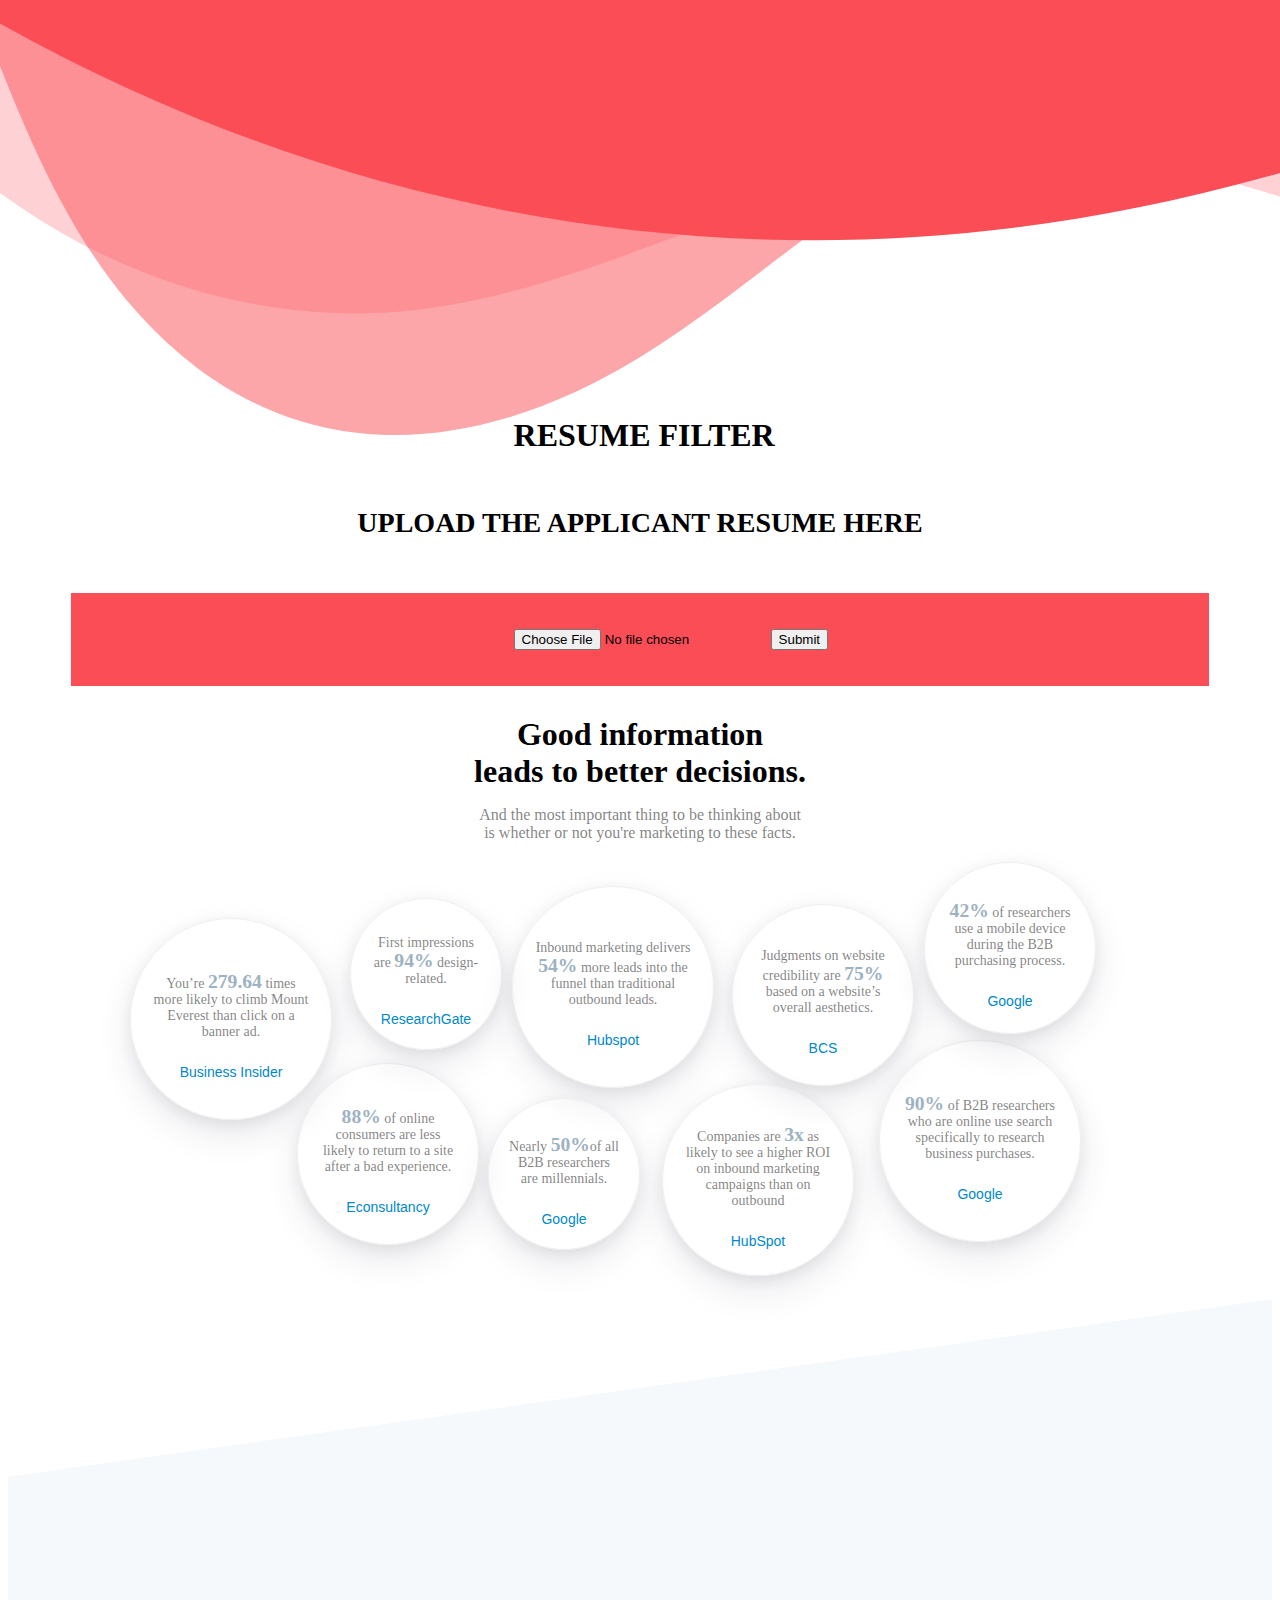
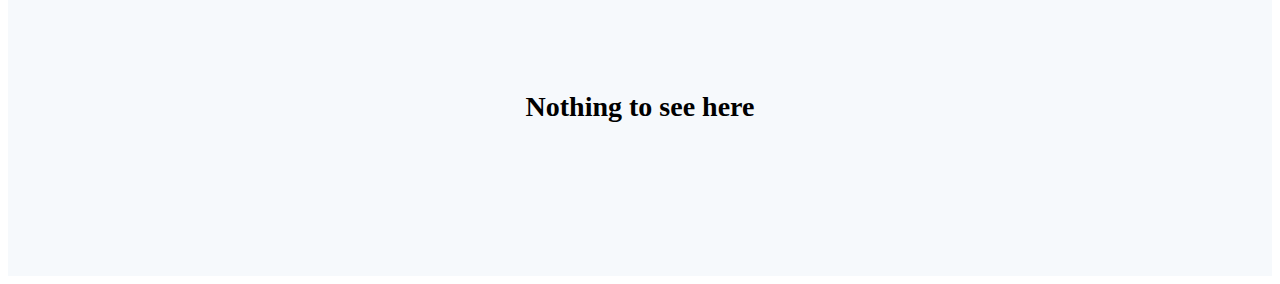
<file: templates/index.html>
<!DOCTYPE html>
<html lang="en">
<head>
    <meta charset="UTF-8">
    <title>Title</title>
</head>
<style>

    .item {
        display: flex;
        flex-direction: column;
        justify-content: center;
        align-items: center;
        width: 160px;
        height: 160px;
        border: 1px solid #efefef;
        border-radius: 50%;
        box-shadow: 0 15px 35px rgba(50,50,93,.1), 0 5px 15px rgba(0,0,0,.07);
        text-align: center;
        padding: 20px;
        position: absolute;
        opactiy: 0;
    }

    .item:nth-of-type(1)  { top: 60px; left: 80px; animation: pop-in 2.8s cubic-bezier(.17,.67,.33,.92); }
    .item:nth-of-type(2)  { top: 205px; left: 247px; width: 140px; height: 140px; animation: pop-in 3.2s cubic-bezier(.17,.67,.33,.92); }
    .item:nth-of-type(3)  { top: 40px; left: 300px; width: 110px; height: 110px; animation: pop-in 3.4s cubic-bezier(.17,.67,.33,.92); }
    .item:nth-of-type(4)  { top: 28px; left: 462px; animation: pop-in 2.7s cubic-bezier(.17,.67,.33,.92); }
    .item:nth-of-type(5)  { top: 240px; left: 438px; width: 110px; height: 110px; animation: pop-in 2.2s cubic-bezier(.17,.67,.33,.92);  }
    .item:nth-of-type(6)  { top: 46px; left: 682px; width: 140px; height: 140px; animation: pop-in 1.8s cubic-bezier(.17,.67,.33,.92); }
    .item:nth-of-type(7)  { top: 226px; left: 612px; width: 150px; height: 150px; animation: pop-in 2.8s cubic-bezier(.17,.67,.33,.92); }
    .item:nth-of-type(8)  { top: 182px; left: 829px; animation: pop-in 1.6s cubic-bezier(.17,.67,.33,.92);}
    .item:nth-of-type(9)  { top: 4px; left: 874px; width: 130px; height: 130px; animation: pop-in 1.2s cubic-bezier(.17,.67,.33,.92); }
    /* */

    /* Keyframes */
    @keyframes pop-in {
        0% { opacity: 0;transform: scale(0.1); }
        100% { opacity: 1;transform: scale(1); }
    }

    @keyframes grow-shrink {
        0% { transform: scale(0.99295); }
        50% { transform: scale(0.99695); }
        100% { transform: scale(1); }
    }

    @keyframes move-left {
        0%  { transform: translateX(1000px); }
        100% { transform: translateX(-1700px); }
    }

    @keyframes wave {
        10%  { opacity: 1; }
        50%  { opacity: 1; transform: translate3d(500px,10px,0px) scale(0.75); }
        100% { opacity: 0; transform: translate3d(-120px,150px,0px) scale(0.1); }
    }



    /* Styling and such */
    .content-wrapper {
        max-width: 1180px;
        margin: 0 auto;
        padding: 30px 0 150px;
        position: relative;
        overflow: hidden;
    }

    .item-wrapper {
        height: 450px;
        position: relative;
        padding: 0 0 80px;

    }

    .section-header {
        max-width: 750px;
        margin: 0 auto;
        text-align: center;
    }

    .source {
        font-size: 14px;
        font-family: 'Roboto', sans-serif;
        margin: 10px 0 0;
    }

    .stand-out {
        color: #9DB2C2;
        font-size: 1.4em;
        font-weight: bold;
        line-height: 1;
    }

    .nothing {
        background: #f6f9fc;
        position: relative;
        padding: 100px 0;
    }
    .nothing:before {
        content: "";
        position: absolute;
        width: 100%;
        height: 100%;
        top: -150px;
        -webkit-transform: skewY(-8deg);
        transform: skewY(-8deg);
        background-color: #f6f9fc;
        z-index: -1;
    }

    h1 {
        font-size: 32px;
        margin: 0 0 10px;
    }

    h2 {
        font-size: 28px;
        text-align: center;
        padding: 30px 0;
    }

    p {
        font-size: 16px;
        color: rgba(0,0,0,0.5);
    }

    a {
        color: #0088cc;
        text-decoration: none;
    }

    .item p {
        font-size: 14px;
    }
    .custom-shape-divider-top-1623926391 {
    position: absolute;
    top: 0;
    left: 0;
    width: 100%;
    overflow: hidden;
    line-height: 0;
}

.custom-shape-divider-top-1623926391 svg {
    position: relative;
    display: block;
    width: calc(249% + 1.3px);
    height: 500px;
}

.custom-shape-divider-top-1623926391 .shape-fill {
    fill: #FA4D56;
}</style>
<body>
<section>
    <div class="custom-shape-divider-top-1623926391">
        <svg data-name="Layer 1" xmlns="http://www.w3.org/2000/svg" viewBox="0 0 1200 120" preserveAspectRatio="none">
            <path d="M0,0V46.29c47.79,22.2,103.59,32.17,158,28,70.36-5.37,136.33-33.31,206.8-37.5C438.64,32.43,512.34,53.67,583,72.05c69.27,18,138.3,24.88,209.4,13.08,36.15-6,69.85-17.84,104.45-29.34C989.49,25,1113-14.29,1200,52.47V0Z" opacity=".25" class="shape-fill"></path>
            <path d="M0,0V15.81C13,36.92,27.64,56.86,47.69,72.05,99.41,111.27,165,111,224.58,91.58c31.15-10.15,60.09-26.07,89.67-39.8,40.92-19,84.73-46,130.83-49.67,36.26-2.85,70.9,9.42,98.6,31.56,31.77,25.39,62.32,62,103.63,73,40.44,10.79,81.35-6.69,119.13-24.28s75.16-39,116.92-43.05c59.73-5.85,113.28,22.88,168.9,38.84,30.2,8.66,59,6.17,87.09-7.5,22.43-10.89,48-26.93,60.65-49.24V0Z" opacity=".5" class="shape-fill"></path>
            <path d="M0,0V5.63C149.93,59,314.09,71.32,475.83,42.57c43-7.64,84.23-20.12,127.61-26.46,59-8.63,112.48,12.24,165.56,35.4C827.93,77.22,886,95.24,951.2,90c86.53-7,172.46-45.71,248.8-84.81V0Z" class="shape-fill"></path>
        </svg>
    </div>
</section>
<section style="margin-top: 33%">
    <h1 STYLE="margin-left: 40%">RESUME FILTER</h1>
    <h2>UPLOAD THE APPLICANT RESUME HERE</h2>
<form action = "http://localhost:5000/uploader" method = "POST"
      enctype = "multipart/form-data" style="padding-left: 35%;margin-left:5%;margin-right:5%;background:#FA4D56"><br><br>

    <input type = "file" name = "file" />
    <input type = "submit"/><br><br><br>
</form>
</section>
</body>
<footer>
    <section class="content-wrapper">
        <header class="section-header">
            <h1>Good information<br> leads to better decisions.</h1>
            <p>And the most important thing to be thinking about<br> is whether or not you're marketing to these facts.</p>
        </header>
        <div class="item-wrapper">
            <div class="item">
                <p>You’re <span class="stand-out">279.64</span> times more likely to climb Mount Everest than click on a banner ad.</p>
                <a class="source" href="http://www.businessinsider.com/its-more-likely-you-will-survive-a-plane-crash-or-win-the-lottery-than-click-a-banner-ad-2011-6" target="_blank">Business Insider</a>
            </div>
            <div class="item">
                <p><span class="stand-out">88%</span> of online consumers are less likely to return to a site after a bad experience.</p>
                <a class="source" href="https://econsultancy.com/blog/10936-site-speed-case-studies-tips-and-tools-for-improving-your-conversion-rate" target="_blank">Econsultancy</a>
            </div>
            <div class="item">
                <p>First impressions are <span class="stand-out">94%</span> design-related.</p>
                <a class="source" href="https://www.researchgate.net/publication/221516871_Trust_and_mistrust_of_online_health_sites" target="_blank">ResearchGate</a>
            </div>
            <div class="item">
                <p>Inbound marketing delivers <span class="stand-out">54%</span> more leads into the funnel than traditional outbound leads.</p>
                <a class="source" href="https://www.hubspot.com/why-go-hubspot" target="_blank">Hubspot</a>
            </div>
            <div class="item">
                <p>Nearly <span class="stand-out">50%</span>of all B2B researchers are millennials.</p>
                <a class="source" href="https://www.thinkwithgoogle.com/articles/the-changing-face-b2b-marketing.html" target="_blank">Google</a>
            </div>
            <div class="item">
                <p>Judgments on website credibility are <span class="stand-out">75%</span> based on a website’s overall aesthetics.</p>
                <a class="source" href="http://www.bcs.org/upload/pdf/ewic_hci09_paper66.pdf" target="_blank">BCS</a>
            </div>
            <div class="item">
                <p>Companies are <span class="stand-out">3x</span> as likely to see a higher ROI on inbound marketing campaigns than on outbound
                </p>
                <a class="source" href="https://www.hubspot.com/why-go-hubspot">HubSpot</a>
            </div>
            <div class="item">
                <p><span class="stand-out">90%</span> of B2B researchers who are online use search specifically to research business purchases.</p>
                <a class="source" href="https://www.thinkwithgoogle.com/articles/the-changing-face-b2b-marketing.html" target="_blank">Google</a>
            </div>
            <div class="item">
                <p><span class="stand-out">42%</span> of researchers use a mobile device during the B2B purchasing process.
                </p>
                <a class="source" href="https://www.thinkwithgoogle.com/articles/the-changing-face-b2b-marketing.html">Google</a>
            </div>
        </div>
    </section>
    <section class="nothing"><h2>Nothing to see here</h2></section>
</footer>
</html>
</file>
